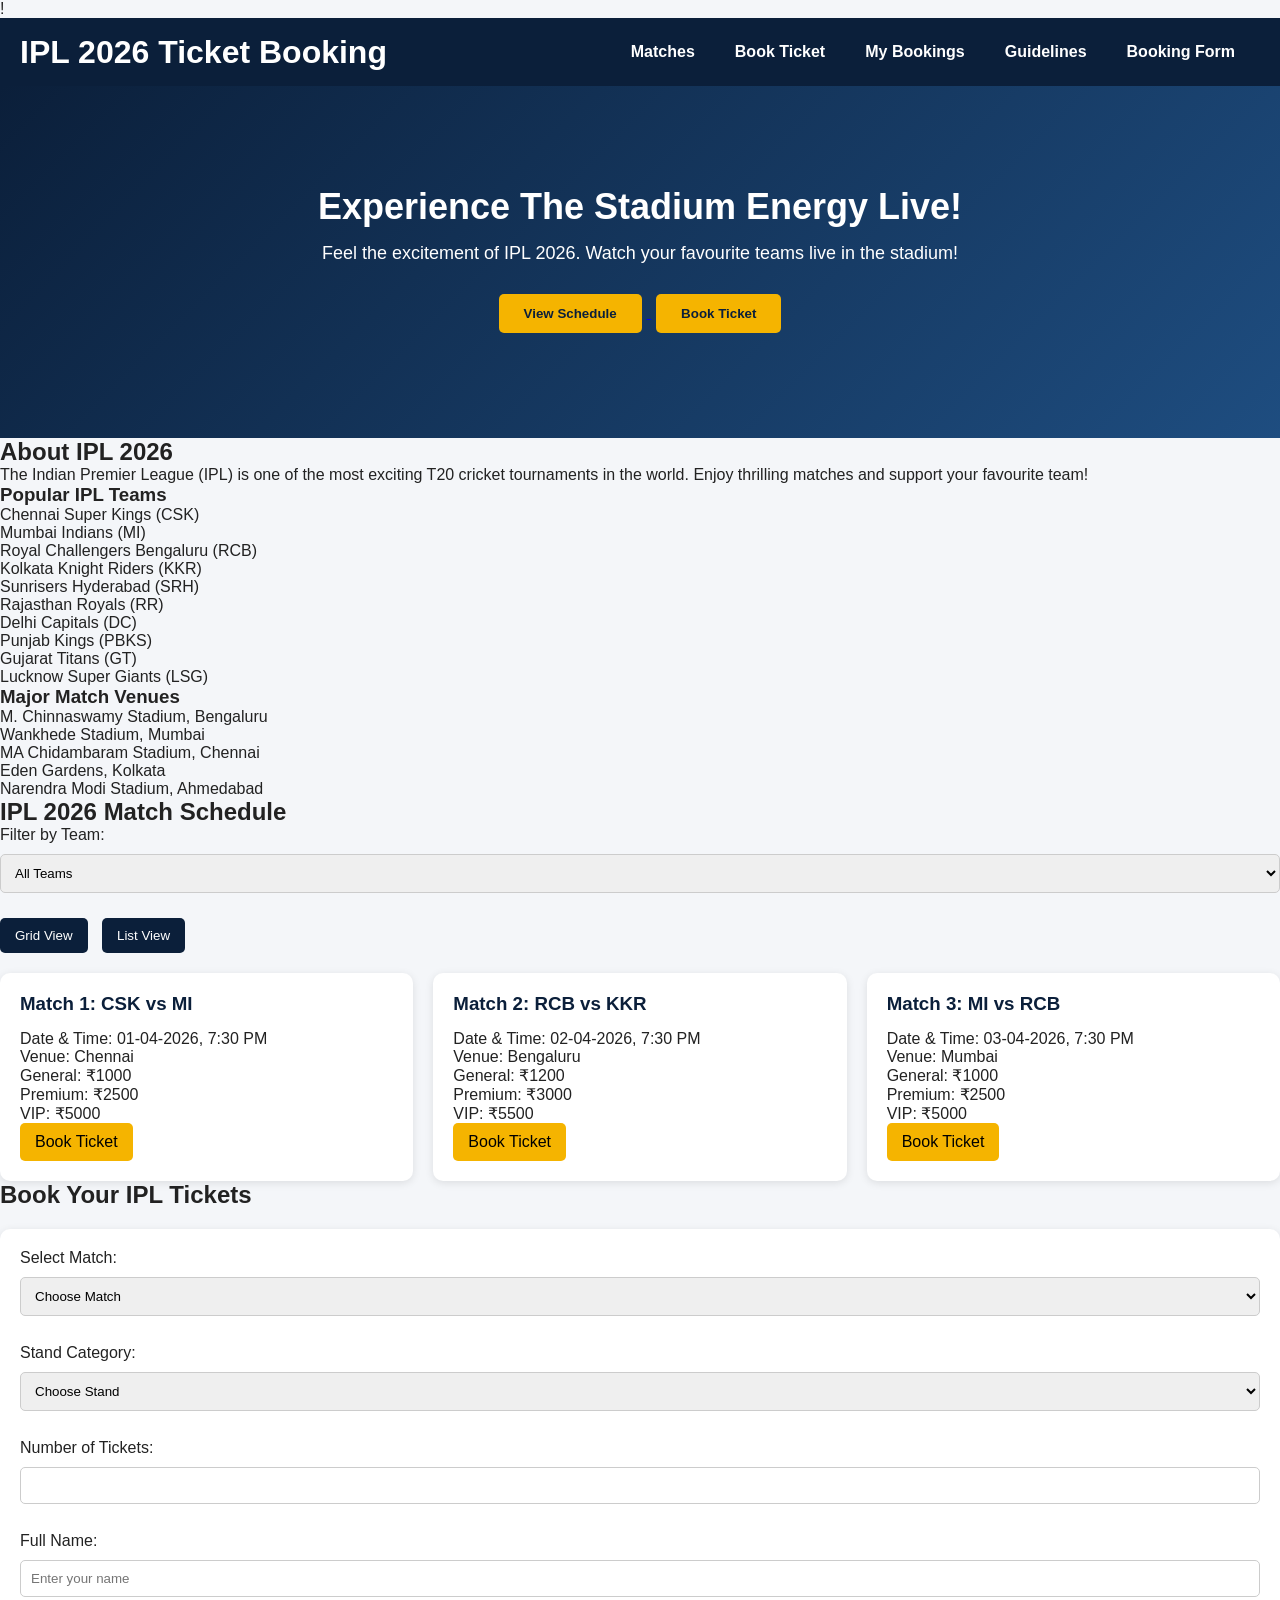
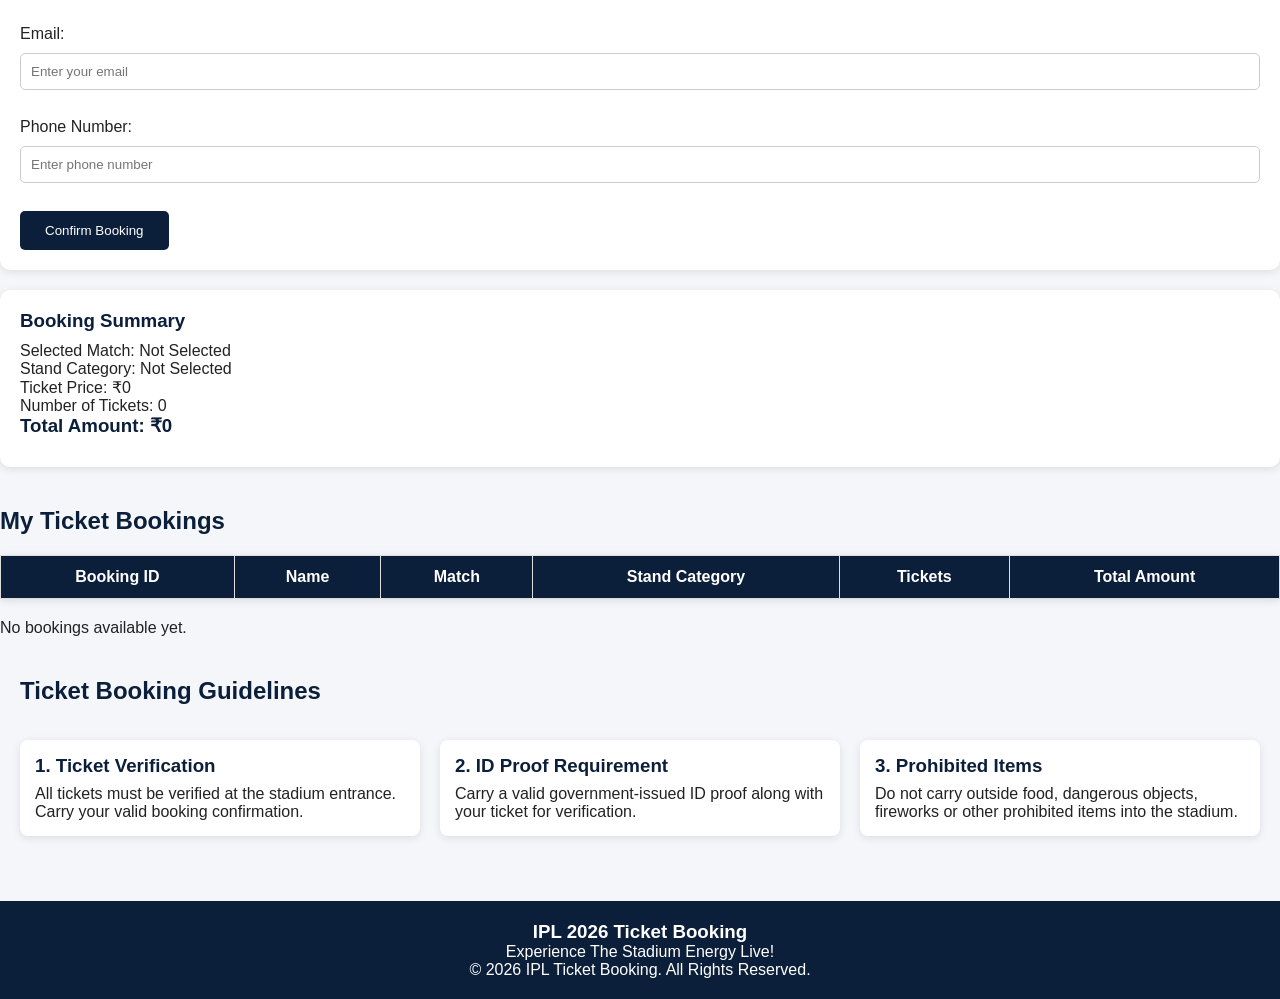
<file: index.html>
<!DOCTYPE html>
<html lang="en">
<head>
    <meta charset="UTF-8">
    <meta name="viewport" content="width=device-width, initial-scale=1.0">
    <title>IPL 2026 Ticket Booking</title>
    <link rel="stylesheet" href="styles.css">
</head>
<body>
!
    <header>
    <h1>IPL 2026 Ticket Booking</h1>

    <button id="menuToggle" class="menu-toggle"
        type="button" aria-label="Toggle navigation"
        aria-expanded="false">
        ☰
    </button>

    <nav id="mainNav">
        <a href="#matches">Matches</a>
        <a href="#booking">Book Ticket</a>
        <a href="#mybookings">My Bookings</a>
        <a href="#guidelines">Guidelines</a>
        <a href="booking.html">Booking Form</a>
    </nav>
</header>
    
    <section id="home">
        <h2>Experience The Stadium Energy Live!</h2>

        <p>Feel the excitement of IPL 2026.
           Watch your favourite teams live in the stadium!</p>

        <a href="#matches">
            <button>View Schedule</button>
        </a>

        <a href="#booking">
            <button>Book Ticket</button>
        </a>
    </section>
    
    <section id="about">
        <h2>About IPL 2026</h2>

        <p>
            The Indian Premier League (IPL) is one of the most
            exciting T20 cricket tournaments in the world.
            Enjoy thrilling matches and support your favourite team!
        </p>

        <h3>Popular IPL Teams</h3>
        <ul>
            <li>Chennai Super Kings (CSK)</li>
            <li>Mumbai Indians (MI)</li>
            <li>Royal Challengers Bengaluru (RCB)</li>
            <li>Kolkata Knight Riders (KKR)</li>
            <li>Sunrisers Hyderabad (SRH)</li>
            <li>Rajasthan Royals (RR)</li>
            <li>Delhi Capitals (DC)</li>
            <li>Punjab Kings (PBKS)</li>
            <li>Gujarat Titans (GT)</li>
            <li>Lucknow Super Giants (LSG)</li>
        </ul>

        <h3>Major Match Venues</h3>
        <ul>
            <li>M. Chinnaswamy Stadium, Bengaluru</li>
            <li>Wankhede Stadium, Mumbai</li>
            <li>MA Chidambaram Stadium, Chennai</li>
            <li>Eden Gardens, Kolkata</li>
            <li>Narendra Modi Stadium, Ahmedabad</li>
        </ul>
    </section>
    
    <section id="matches">
        <h2>IPL 2026 Match Schedule</h2>

        <label for="teamFilter">Filter by Team:</label>

        <select id="teamFilter">
            <option value="all">All Teams</option>
            <option value="CSK">Chennai Super Kings</option>
            <option value="MI">Mumbai Indians</option>
            <option value="RCB">Royal Challengers Bengaluru</option>
            <option value="KKR">Kolkata Knight Riders</option>
        </select>

        
<!-- Activity 8: Responsive Match Cards -->

<div class="view-controls">
    <button type="button" id="gridView">Grid View</button>
    <button type="button" id="listView">List View</button>
</div>

<div id="matchContainer" class="match-grid">

    <div class="match-card" data-teams="CSK MI">
        <h3>Match 1: CSK vs MI</h3>
        <p>Date & Time: 01-04-2026, 7:30 PM</p>
        <p>Venue: Chennai</p>
        <p>General: ₹1000</p>
        <p>Premium: ₹2500</p>
        <p>VIP: ₹5000</p>
        <a href="#booking">Book Ticket</a>
    </div>

    <div class="match-card" data-teams="RCB KKR">
        <h3>Match 2: RCB vs KKR</h3>
        <p>Date & Time: 02-04-2026, 7:30 PM</p>
        <p>Venue: Bengaluru</p>
        <p>General: ₹1200</p>
        <p>Premium: ₹3000</p>
        <p>VIP: ₹5500</p>
        <a href="#booking">Book Ticket</a>
    </div>

    <div class="match-card" data-teams="MI RCB">
        <h3>Match 3: MI vs RCB</h3>
        <p>Date & Time: 03-04-2026, 7:30 PM</p>
        <p>Venue: Mumbai</p>
        <p>General: ₹1000</p>
        <p>Premium: ₹2500</p>
        <p>VIP: ₹5000</p>
        <a href="#booking">Book Ticket</a>
    </div>

</div>

    </section>
    
    <section id="booking">
        <h2>Book Your IPL Tickets</h2>

        <form>
            <label for="match">Select Match:</label>
            <select id="match" name="match" required>
                <option value="">Choose Match</option>
                <option value="CSK vs MI">CSK vs MI</option>
                <option value="RCB vs KKR">RCB vs KKR</option>
                <option value="MI vs RCB">MI vs RCB</option>
            </select>

            <br><br>

            <label for="stand">Stand Category:</label>
            <select id="stand" name="stand" required>
                <option value="">Choose Stand</option>
                <option value="General">General</option>
                <option value="Premium">Premium</option>
                <option value="VIP">VIP</option>
            </select>

            <br><br>

            <label for="quantity">Number of Tickets:</label>
            <input type="number" id="quantity"
                   min="1" max="10" required>

            <br><br>

            <label for="name">Full Name:</label>
            <input type="text" id="name"
                   placeholder="Enter your name" required>

            <br><br>

            <label for="email">Email:</label>
            <input type="email" id="email"
                   placeholder="Enter your email" required>

            <br><br>

            <label for="phone">Phone Number:</label>
            <input type="tel" id="phone"
                   placeholder="Enter phone number"
                   pattern="[0-9]{10}" required>

            <br><br>

            <button type="submit">Confirm Booking</button>
        </form>
        
        <div id="bookingSummary">
            <h3>Booking Summary</h3>

            <p>Selected Match:
                <span id="summaryMatch">Not Selected</span>
            </p>

            <p>Stand Category:
                <span id="summaryStand">Not Selected</span>
            </p>

            <p>Ticket Price:
                ₹<span id="summaryPrice">0</span>
            </p>

            <p>Number of Tickets:
                <span id="summaryQuantity">0</span>
            </p>

            <h3>Total Amount:
                ₹<span id="summaryTotal">0</span>
            </h3>
        </div>
 
    </section>
    
    <!-- My Ticket Bookings Section -->
    <section id="mybookings">
        <h2>My Ticket Bookings</h2>

        <table border="1" cellpadding="10">
            <thead>
                <tr>
                    <th>Booking ID</th>
                    <th>Name</th>
                    <th>Match</th>
                    <th>Stand Category</th>
                    <th>Tickets</th>
                    <th>Total Amount</th>
                </tr>
            </thead>

            <tbody id="bookingRecords">
            </tbody>
        </table>

        <p id="noBookings">No bookings available yet.</p>

    </section>
    
    <!-- Guidelines Section -->
    <section id="guidelines">

        <h2>Ticket Booking Guidelines</h2>

        <div>
            <h3>1. Ticket Verification</h3>
            <p>
                All tickets must be verified at the stadium entrance.
                Carry your valid booking confirmation.
            </p>
        </div>

        <div>
            <h3>2. ID Proof Requirement</h3>
            <p>
                Carry a valid government-issued ID proof
                along with your ticket for verification.
            </p>
        </div>

        <div>
            <h3>3. Prohibited Items</h3>
            <p>
                Do not carry outside food, dangerous objects,
                fireworks or other prohibited items into the stadium.
            </p>
        </div>

    </section>
    
    <!-- Footer Section -->
    <footer>
        <h3>IPL 2026 Ticket Booking</h3>

        <p>Experience The Stadium Energy Live!</p>

        <p>&copy; 2026 IPL Ticket Booking. All Rights Reserved.</p>
    </footer>








    <script>
        
        // Booking Summary Calculation

        const matchSelect = document.getElementById("match");
        const standSelect = document.getElementById("stand");
        const quantityInput = document.getElementById("quantity");

        function updateSummary() {

            const match = matchSelect.value;
            const stand = standSelect.value;
            const quantity = Number(quantityInput.value) || 0;

            let price = 0;

            if (stand === "General") {
                price = 1000;
            } 
            else if (stand === "Premium") {
                price = 2500;
            } 
            else if (stand === "VIP") {
                price = 5000;
            }

            document.getElementById("summaryMatch").textContent =
                match || "Not Selected";

            document.getElementById("summaryStand").textContent =
                stand || "Not Selected";

            document.getElementById("summaryPrice").textContent = price;

            document.getElementById("summaryQuantity").textContent = quantity;

            document.getElementById("summaryTotal").textContent =
                price * quantity;
        }

        matchSelect.addEventListener("change", updateSummary);
        standSelect.addEventListener("change", updateSummary);
        quantityInput.addEventListener("input", updateSummary);

    </script>

<script src="app.js"></script>
</body>
</html>
</file>
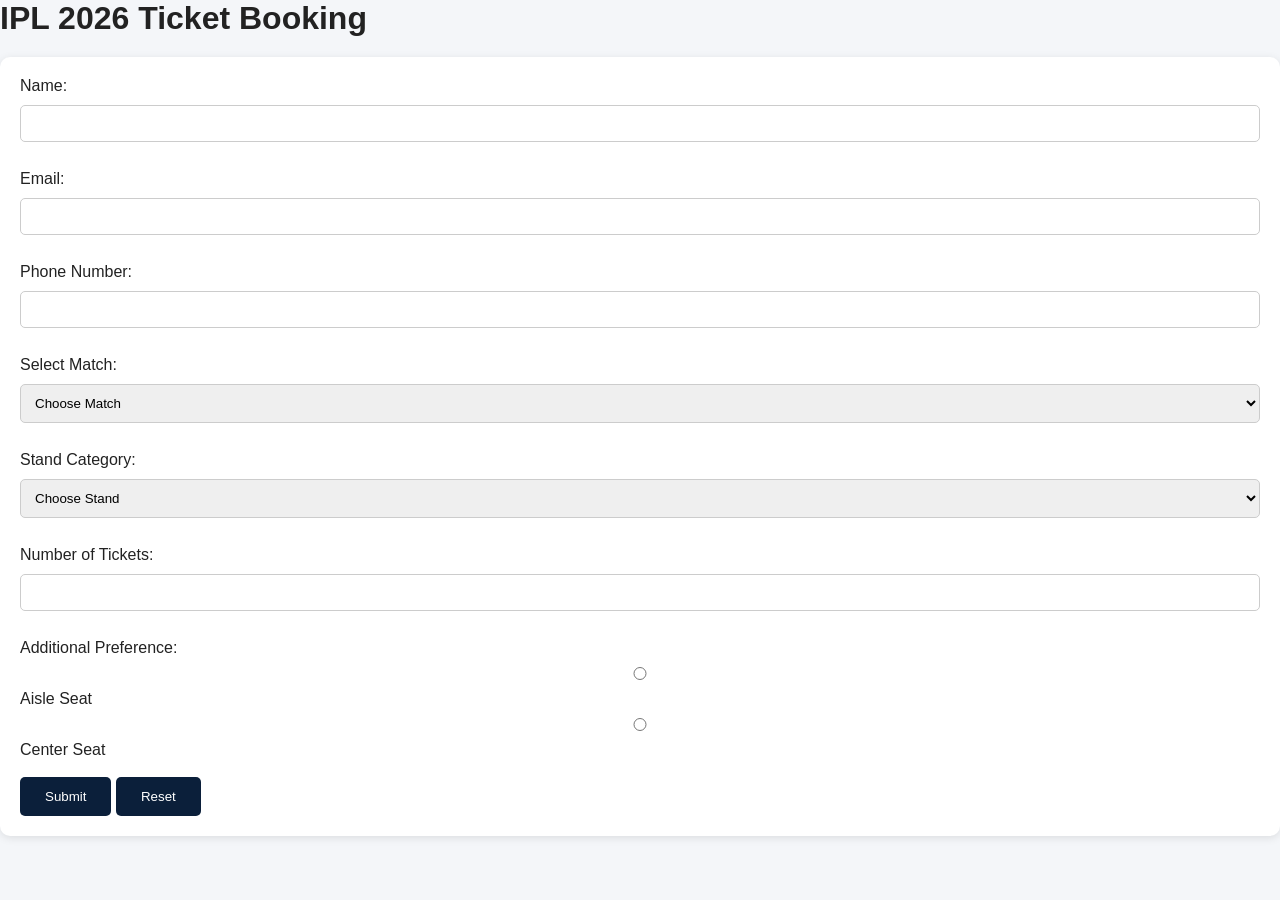
<file: booking.html>
<!DOCTYPE html>
<html lang="en">
<head>
    <meta charset="UTF-8">
    <meta name="viewport" content="width=device-width, initial-scale=1.0">
    <title>IPL Ticket Booking Form</title>
    <link rel="stylesheet" href="styles.css">
</head>
<body>

    <h1>IPL 2026 Ticket Booking</h1>

    <form action="#" method="get">

        <label for="name">Name:</label>
        <input type="text" id="name" name="name"
               minlength="3" maxlength="30" required>

        <br><br>

        <label for="email">Email:</label>
        <input type="email" id="email" name="email" required>

        <br><br>

        <label for="phone">Phone Number:</label>
        <input type="tel" id="phone" name="phone"
               pattern="[0-9]{10}" minlength="10"
               maxlength="10" required>

        <br><br>

        <label for="match">Select Match:</label>
        <select id="match" name="match" required>
            <option value="">Choose Match</option>
            <option value="CSK vs MI">CSK vs MI</option>
            <option value="RCB vs KKR">RCB vs KKR</option>
            <option value="MI vs RCB">MI vs RCB</option>
        </select>

        <br><br>

        <label for="stand">Stand Category:</label>
        <select id="stand" name="stand" required>
            <option value="">Choose Stand</option>
            <option value="General">General</option>
            <option value="Premium">Premium</option>
            <option value="VIP">VIP</option>
        </select>

        <br><br>

        <label for="quantity">Number of Tickets:</label>
        <input type="number" id="quantity" name="quantity"
               min="1" max="10" required>

        <br><br>

        <p>Additional Preference:</p>

        <input type="radio" id="aisle" name="preference" value="Aisle">
        <label for="aisle">Aisle Seat</label>

        <input type="radio" id="center" name="preference" value="Center">
        <label for="center">Center Seat</label>

        <br><br>

        <button type="submit">Submit</button>
        <button type="reset">Reset</button>

    </form>

</body>
</html>
</file>
<file: styles.css>
:root {
    --primary: #0b1f3a;
    --accent: #f5b400;
    --background: #f4f6f9;
    --text: #222222;
}
* {
    margin: 0;
    padding: 0;
    box-sizing: border-box;
}

body {
    background-color: var(--background);
    color: var(--text);
    font-family: Arial, sans-serif;
}

nav {
    position: fixed;
    top: 0;
    left: 0;
    width: 100%;
    background-color: var(--primary);
    padding: 15px 30px;
    z-index: 1000;
}

nav a {
    color: white;
    text-decoration: none;
    margin: 0 15px;
    font-weight: bold;
}

nav a:hover {
    color: var(--accent);
}
#home {
    background: linear-gradient(135deg, #0b1f3a, #1e4d80);
    color: white;
    text-align: center;
    padding: 100px 20px;
}

#home h2 {
    font-size: 36px;
    margin-bottom: 15px;
}

#home p {
    font-size: 18px;
    margin-bottom: 25px;
}

#home button {
    background-color: var(--accent);
    color: var(--primary);
    padding: 12px 25px;
    border: none;
    border-radius: 5px;
    cursor: pointer;
    font-weight: bold;
    margin: 5px;
}

#home button:hover {
    background-color: white;
}
/* Match Schedule Table */
table {
    width: 100%;
    border-collapse: collapse;
    margin: 20px 0;
    background-color: white;
    box-shadow: 0 2px 8px rgba(0, 0, 0, 0.1);
}

th, td {
    padding: 12px;
    border: 1px solid #ddd;
    text-align: center;
}

th {
    background-color: var(--primary);
    color: white;
}

/* Cards */
.card {
    background-color: white;
    padding: 20px;
    margin: 20px 0;
    border-radius: 10px;
    box-shadow: 0 2px 8px rgba(0, 0, 0, 0.1);
}

/* Booking Form */
form {
    background-color: white;
    padding: 20px;
    margin: 20px 0;
    border-radius: 10px;
    box-shadow: 0 2px 8px rgba(0, 0, 0, 0.1);
}

input, select {
    width: 100%;
    padding: 10px;
    margin: 10px 0;
    border: 1px solid #ccc;
    border-radius: 5px;
}

/* Footer */
footer {
    background-color: var(--primary);
    color: white;
    text-align: center;
    padding: 20px;
    margin-top: 30px;
}
/* Booking Summary */
#bookingSummary {
    background-color: white;
    padding: 20px;
    margin: 20px 0;
    border-radius: 10px;
    box-shadow: 0 2px 8px rgba(0, 0, 0, 0.1);
}

#bookingSummary h3 {
    color: var(--primary);
    margin-bottom: 10px;
}

/* My Ticket Bookings */
#mybookings {
    padding: 20px 0;
}

#mybookings h2 {
    color: var(--primary);
    margin-bottom: 15px;
}

/* Booking Guidelines */
#guidelines {
    padding: 20px;
}

#guidelines h2 {
    color: var(--primary);
    margin-bottom: 15px;
}

#guidelines div {
    background-color: white;
    padding: 15px;
    margin-bottom: 15px;
    border-radius: 8px;
    box-shadow: 0 2px 8px rgba(0, 0, 0, 0.1);
}

#guidelines h3 {
    color: var(--primary);
    margin-bottom: 8px;
}

/* Confirm Booking Button */
form button {
    background-color: var(--primary);
    color: white;
    padding: 12px 25px;
    border: none;
    border-radius: 5px;
    cursor: pointer;
}

form button:hover {
    background-color: var(--accent);
    color: var(--primary);
}

/* Activity 8: Match Cards using CSS Grid */

.match-grid {
    display: grid;
    grid-template-columns: repeat(3, 1fr);
    gap: 20px;
    margin-top: 20px;
}

.match-card {
    background: white;
    padding: 20px;
    border-radius: 10px;
    box-shadow: 0 2px 8px rgba(0, 0, 0, 0.1);
}

.match-card h3 {
    color: #0b1f3a;
    margin-bottom: 15px;
}

.match-card a {
    display: inline-block;
    background: #f5b400;
    color: black;
    padding: 10px 15px;
    text-decoration: none;
    border-radius: 5px;
}

.view-controls {
    margin-top: 15px;
}

.view-controls button {
    padding: 10px 15px;
    margin-right: 10px;
    cursor: pointer;
}

/* Tablet and mobile layout */

@media (max-width: 768px) {
    .match-grid {
        grid-template-columns: 1fr;
    }
}

/* Activity 8: Header using Flexbox */

header {
    display: flex;
    justify-content: space-between;
    align-items: center;
    flex-wrap: wrap;
    background-color: var(--primary);
    color: white;
    padding: 15px 20px;
}

header nav {
    position: static;
    width: auto;
    display: flex;
    align-items: center;
    gap: 10px;
    padding: 10px;
}

.menu-toggle {
    display: none;
    background: none;
    color: white;
    border: none;
    font-size: 28px;
    cursor: pointer;
}

/* Activity 8: Guidelines using CSS Grid */

#guidelines {
    display: grid;
    grid-template-columns: repeat(3, 1fr);
    gap: 20px;
}

#guidelines h2 {
    grid-column: 1 / -1;
}

/* Responsive Mobile Navigation and Layout */

@media (max-width: 768px) {

    header {
        flex-direction: row;
    }

    .menu-toggle {
        display: block;
    }

    header nav {
        display: none;
        flex-direction: column;
        width: 100%;
    }

    header nav.active {
        display: flex;
    }

    #guidelines {
        grid-template-columns: 1fr;
    }

    .match-grid {
        grid-template-columns: 1fr;
    }
}

/* Activity 8: List View */

.match-list {
    display: flex;
    flex-direction: column;
    gap: 15px;
}

.match-list .match-card {
    width: 100%;
}

/* Activity 8: View Buttons */

.view-controls button {
    background-color: var(--primary);
    color: white;
    border: none;
    border-radius: 5px;
}

.view-controls button:hover {
    background-color: var(--accent);
    color: var(--primary);
}
</file>
